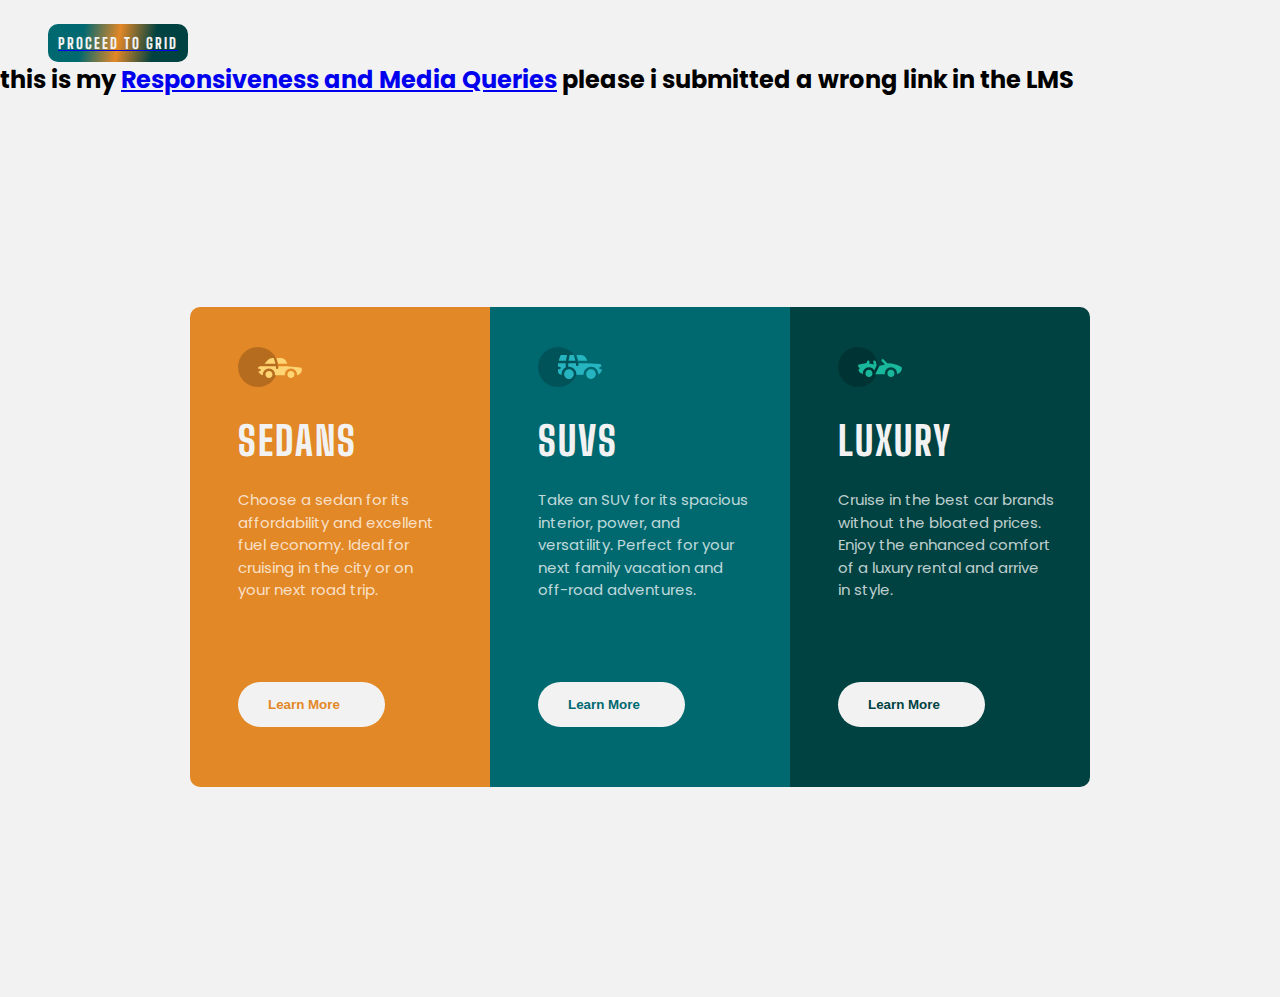
<file: index.html>
<!DOCTYPE html>
<html lang="en">
  <head>
    <meta charset="UTF-8" />
    <meta name="viewport" content="width=device-width, initial-scale=1.0" />
    <!-- displays site properly based on user's device -->
    <link rel="preconnect" href="https://fonts.googleapis.com" />
    <link rel="preconnect" href="https://fonts.gstatic.com" crossorigin />
    <link
      href="https://fonts.googleapis.com/css2?family=Big+Shoulders+Display&family=Kumbh+Sans:wght@400;700&display=swap"
      rel="stylesheet"
    />
    <link
      rel="icon"
      type="image/png"
      sizes="32x32"
      href="./images/favicon-32x32.png"
    />

    <title>Zuri | 3-column preview card component</title>
    <link rel="stylesheet" href="styles.css" />
  </head>
  <body>
    <header>
      <a href="grid.html">
        <h1
          class="h1"
          style="
            cursor: pointer;
            width: fit-content;
            padding: 10px;
            border-radius: 10px;
            font-size: 15px;

            background: linear-gradient(
              100deg,
              hsl(184, 100%, 22%) 25%,
              hsl(31, 77%, 52%) 50%,
              hsl(179, 100%, 13%) 75%
            );
          "
        >
          proceed to GRID
        </h1></a
      >
      
      <h2>this is my <a href="https://skybaba123.github.io/intro-component-with-signup-form-master/">Responsiveness and Media Queries</a> please i submitted a wrong link in the LMS</h2>
    </header>
    <main>
      <div class="container first-con">
        <img src="images/icon-sedans.svg" alt="" />
        <h1>Sedans</h1>
        <p>
          Choose a sedan for its <br />
          affordability and excellent <br />
          fuel economy. Ideal for <br />
          cruising in the city or on <br />
          your next road trip.
        </p>
        <button>Learn More</button>
      </div>

      <div class="container second-con">
        <img src="images/icon-suvs.svg" alt="" />
        <h1>Suvs</h1>
        <p>
          Take an SUV for its spacious <br />
          interior, power, and <br />
          versatility. Perfect for your <br />
          next family vacation and <br />
          off-road adventures.
        </p>
        <button>Learn More</button>
      </div>

      <div class="container third-con">
        <img src="images/icon-luxury.svg" alt="" />
        <h1>Luxury</h1>
        <p>
          Cruise in the best car brands <br />
          without the bloated prices.<br />
          Enjoy the enhanced comfort<br />
          of a luxury rental and arrive<br />
          in style.
        </p>
<!--         the button -->
        <button>Learn More</button>
      </div>
    </main>
  </body>
</html>

<!-- Sedans Choose a sedan for its affordability and excellent fuel economy. Ideal
for cruising in the city or on your next road trip. SUVs Take an SUV for its
spacious interior, power, and versatility. Perfect for your next family vacation
and off-road adventures. Luxury Cruise in the best car brands without the
bloated prices. Enjoy the enhanced comfort of a luxury rental and arrive in
style. -->
</file>
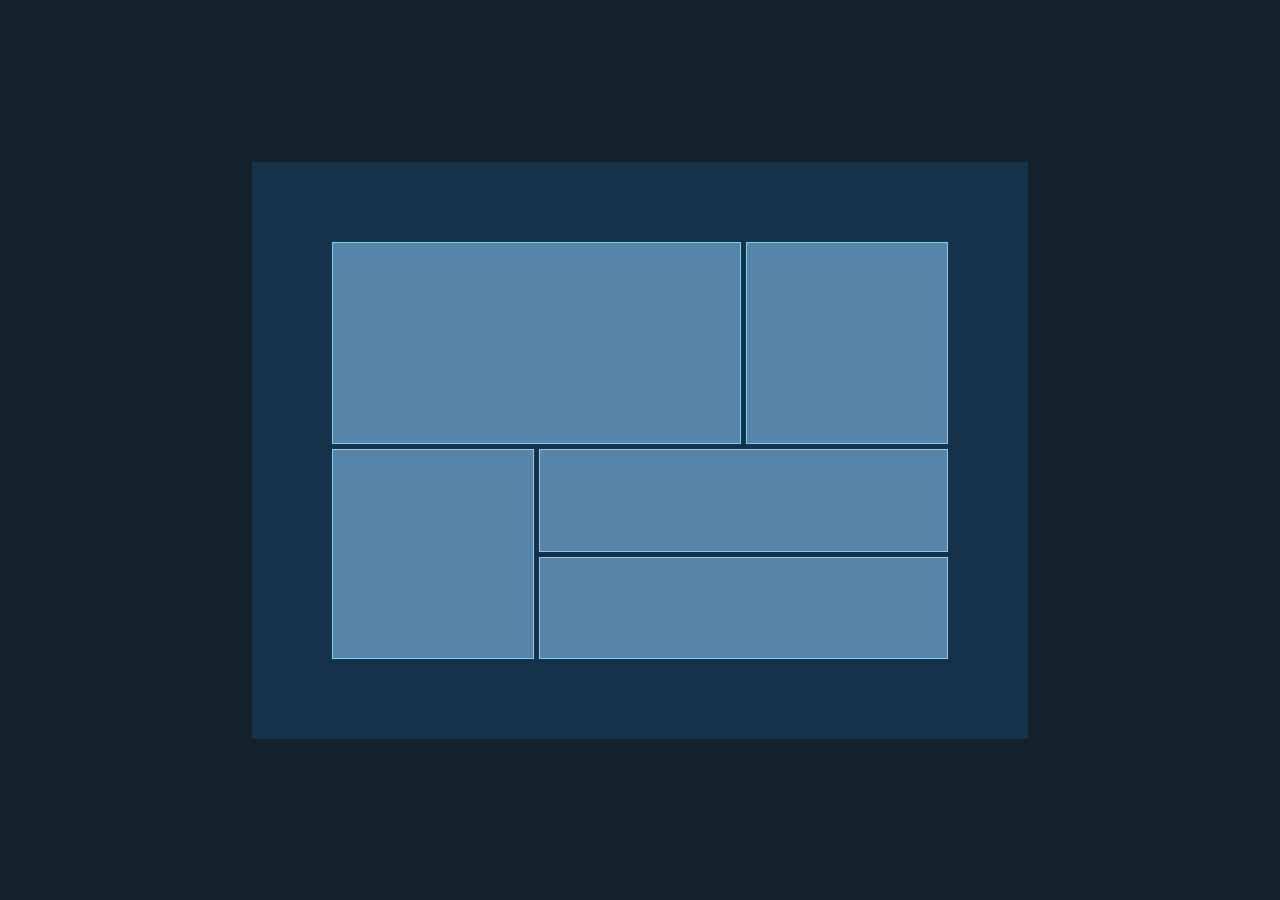
<file: grid.html>
<!DOCTYPE html>
<html lang="en">
  <head>
    <meta charset="UTF-8" />
    <meta http-equiv="X-UA-Compatible" content="IE=edge" />
    <meta name="viewport" content="width=device-width, initial-scale=1.0" />
    <link rel="stylesheet" href="styleGrid.css" />
    <title>Grid</title>
  </head>
  <body>
    <div class="container">
      <div class="item item1"></div>
      <div class="item item2"></div>
      <div class="item item3"></div>
      <div class="item item4"></div>
      <div class="item item5"></div>
    </div>
  </body>
</html>
</file>
<file: styles.css>
@import url("https://fonts.googleapis.com/css2?family=Kumbh+Sans:wght@400;700&family=Poppins&display=swap");

* {
  margin: 0;
  padding: 0;
  box-sizing: border-box;
}

body {
  background-color: hsl(0, 0%, 95%);
  font-family: "Kumbh Sans", sans-serif;
  font-family: "Poppins", sans-serif;
}

main {
  display: flex;
  height: 100vh;
  width: 100vw;
  justify-content: center;
  align-items: center;
  flex-wrap: wrap;
  font-size: 15px;
  transition: all 0.5s;
}

img {
  margin-top: 2.5rem;
  margin-left: 3rem;
}

h1 {
  color: hsl(0, 0%, 95%);
  margin-top: 1.5rem;
  margin-left: 3rem;
  font-family: "Big Shoulders Display", cursive;
  letter-spacing: 2px;
  font-weight: 800;
  font-size: 40px;
  text-transform: uppercase;
}

p {
  color: hsla(0, 0%, 100%, 0.75);
  margin-top: 1.5rem;
  margin-left: 3rem;
  line-height: 1.5;
}

button {
  background-color: hsl(0, 0%, 95%);
  padding: 15px 45px 15px 30px;
  border: none;
  border-radius: 25px;
  margin-top: 5rem;
  margin-left: 3rem;
  font-weight: 700;
}

.h1:hover {
  opacity: 50%;
}

.container {
  width: 300px;
  height: 480px;
}

.first-con {
  background-color: hsl(31, 77%, 52%);
  border-radius: 10px 0px 0px 10px;
}

.first-con button {
  color: hsl(31, 77%, 52%);
}

.second-con {
  background-color: hsl(184, 100%, 22%);
}

.second-con button {
  color: hsl(184, 100%, 22%);
}

.third-con {
  background-color: hsl(179, 100%, 13%);
  border-radius: 0px 10px 10px 0px;
}

.third-con button {
  color: hsl(179, 100%, 13%);
}

@media only screen and (max-width: 900px) {
  /*Tablets */
  body {
    margin-top: 3rem;
  }

  .container {
    border-radius: 10px;
  }
}

@media only screen and (max-width: 600px) {
  /*Big smartphones [426px -> 600px]*/
  .first-con {
    border-radius: 10px 10px 0px 0px;
  }
  .second-con {
    border-radius: 0;
  }
  .h1 {
    margin-bottom: 1rem;
  }
  .third-con {
    border-radius: 0px 0px 10px 10px;
  }
}
</file>
<file: styleGrid.css>
* {
  box-sizing: border-box;
  margin: 0;
  padding: 0;
}

body {
  display: flex;
  height: 100vh;
  justify-content: center;
  align-items: center;
  font-family: "Open Sans", sans-serif;
  font-size: 16px;
  line-height: 1.5;
  color: #333;
  background: #f5f5f5;
  background-color: rgb(20, 33, 44);
}

.container {
  background-color: rgb(21, 50, 75);
  padding: 5rem;
  /* max-width: 960px; */
  /* margin: 100px auto; */
  /* padding: 10px; */
  display: grid;
  grid-template-columns: repeat(3, 1fr);
  gap: 5px;
  grid-template-areas:
    "item1 item1 item2"
    "item3 item4 item4"
    "item3 item5 item5";
  /* align-items: end;
  justify-content: center; */
  /* column-gap: 10px;
  row-gap: 10px; */

  /* grid-auto-rows: 200px; */
}

.item {
  background: rgb(87, 133, 170);
  color: #fff;
  padding: 100px;
  font-size: 20px;
  border: skyblue 1px solid;
}

.item1 {
  grid-area: item1;
}

.item2 {
  grid-area: item2;
}

.item3 {
  grid-area: item3;
}

.item4 {
  grid-area: item4;
  padding-bottom: 1px;
}

.item5 {
  grid-area: item5;
  padding-bottom: 0px;
}
</file>
